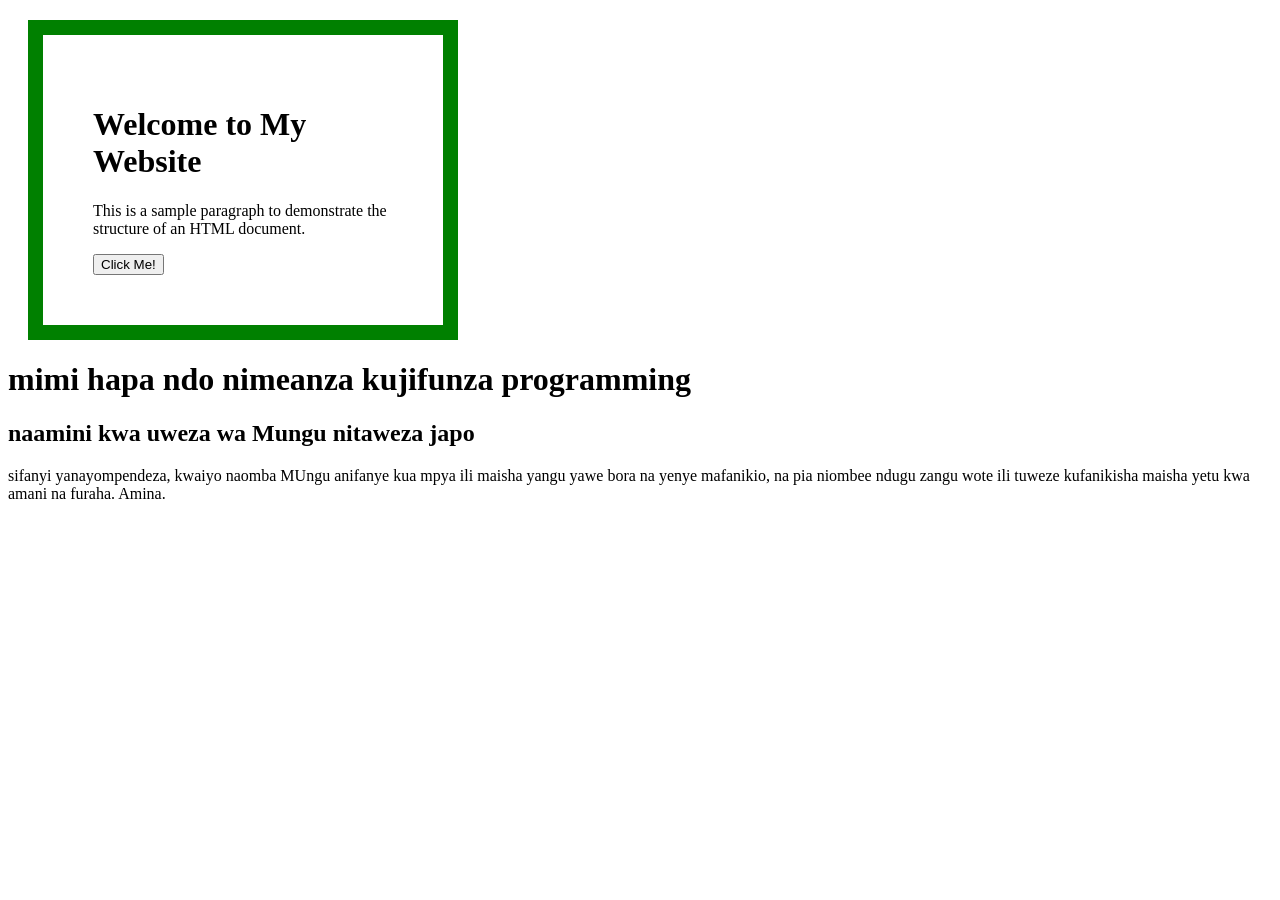
<file: index.html>
<!DOCTYPE html>
<html lang="en">
<head>
    <meta charset="UTF-8">
    <meta name="viewport" content="width=device-width, initial-scale=1.0">
    <title>Document</title>
    <link rel="stylesheet" href="style.css">
</head>
<body>
    <div class="container">
        <h1>Welcome to My Website</h1>
        <p>This is a sample paragraph to demonstrate the structure of an HTML document.</p>
        <button id="clickMeButton">Click Me!</button>
    </div class="container">
    <h1> mimi hapa ndo nimeanza kujifunza programming </h1>
    <h2>naamini kwa uweza wa Mungu nitaweza japo </h2>
sifanyi yanayompendeza, kwaiyo naomba MUngu anifanye kua mpya ili maisha yangu yawe bora na yenye mafanikio, na pia niombee ndugu zangu wote ili tuweze kufanikisha maisha yetu kwa amani na furaha. Amina.
</body>
</html>
</file>
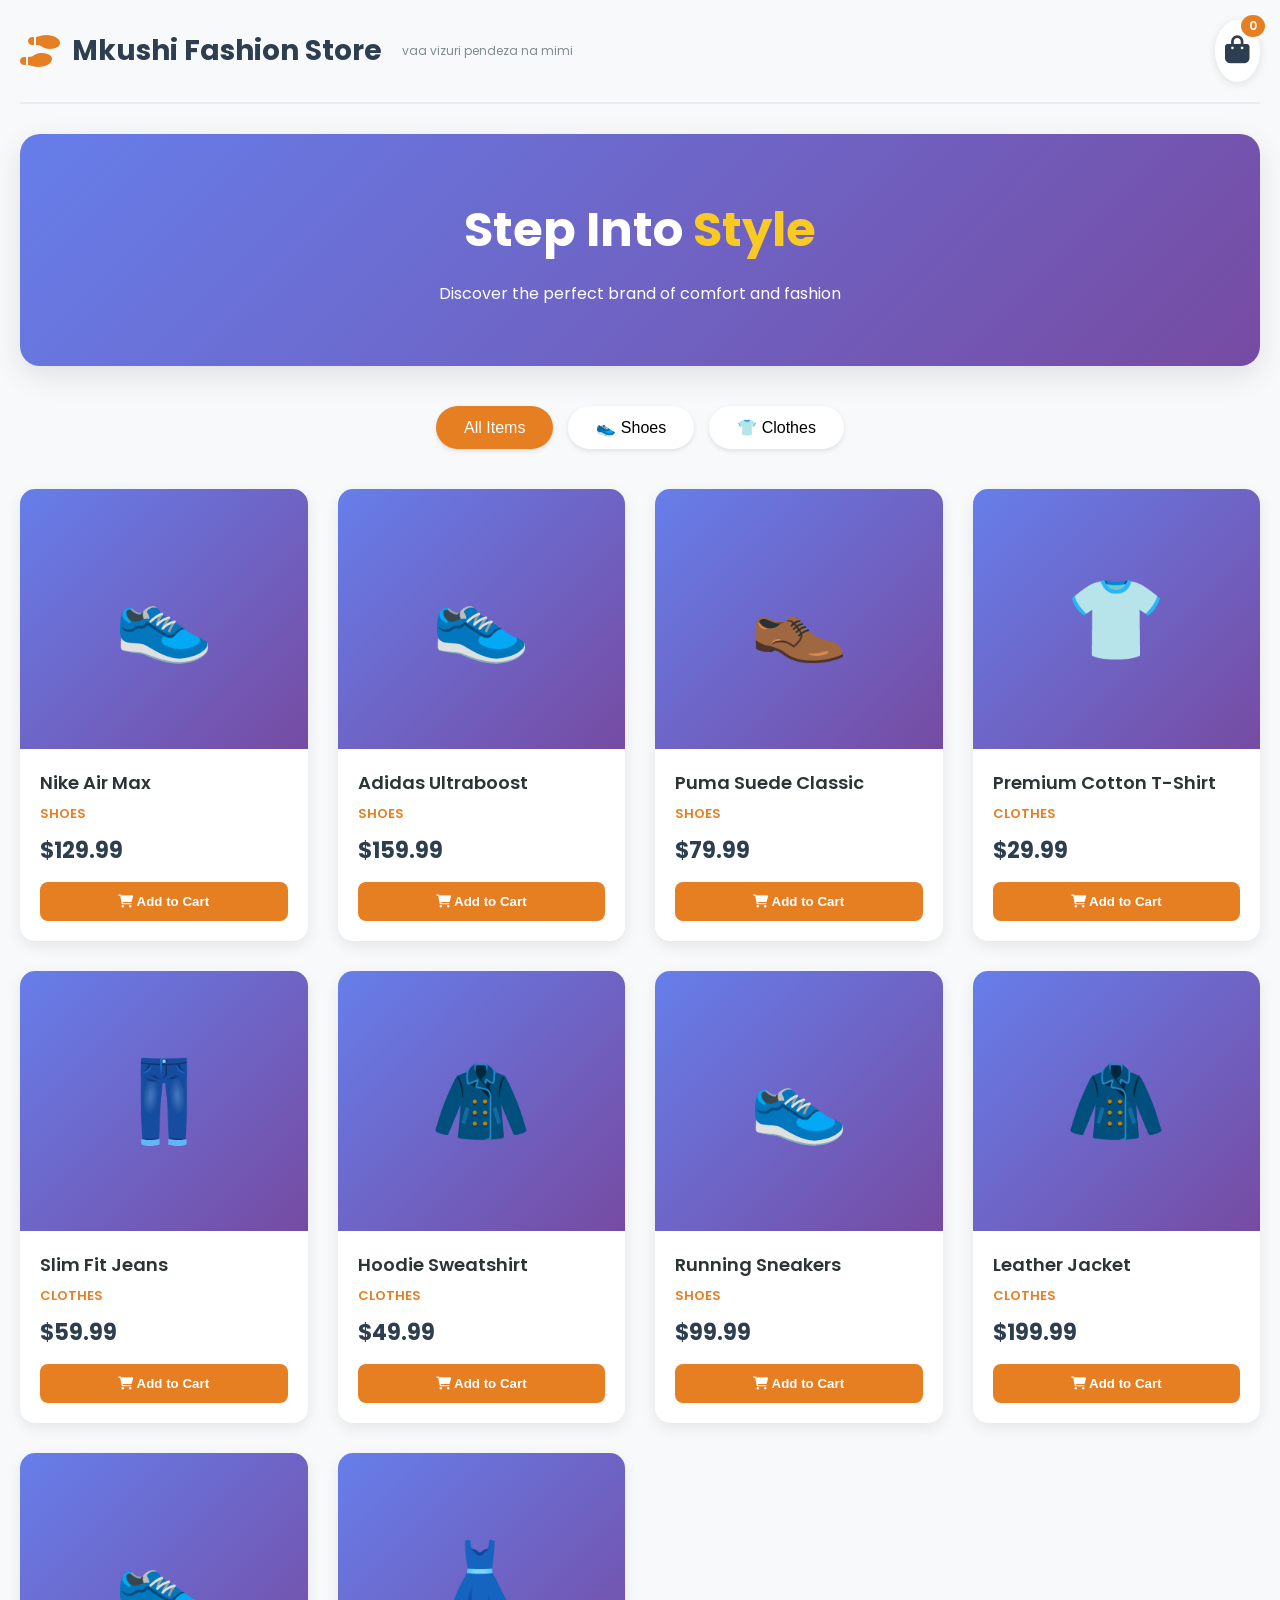
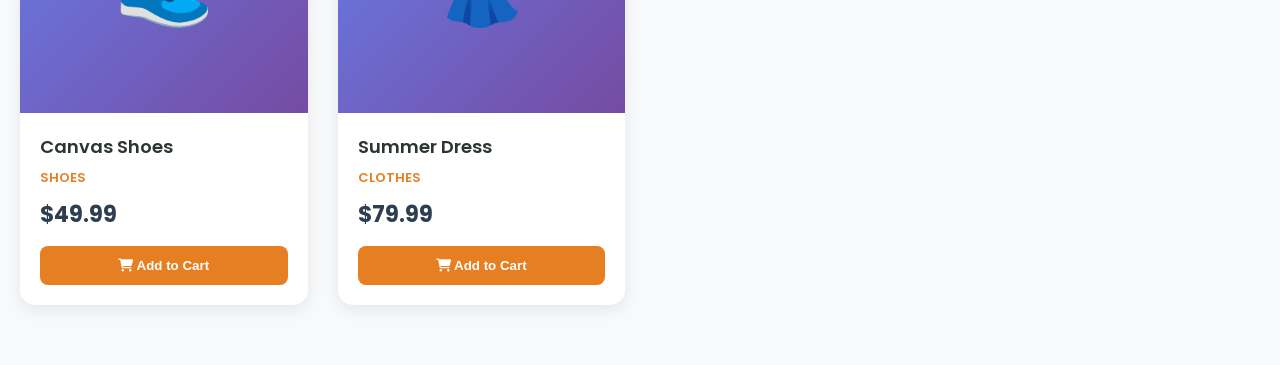
<file: my-website/index.html>
<!DOCTYPE html>
<html lang="en">
<head>
    <meta charset="UTF-8">
    <meta name="viewport" content="width=device-width, initial-scale=1.0">
    <title>SoleStyle | Premium Shoes & Clothes</title>
    <link rel="stylesheet" href="https://cdnjs.cloudflare.com/ajax/libs/font-awesome/6.0.0-beta3/css/all.min.css">
    <link href="https://fonts.googleapis.com/css2?family=Poppins:wght@300;400;500;600;700;800&display=swap" rel="stylesheet">
    <link rel="stylesheet" href="style.css">
</head>
<body>
    <div class="app">
        <!-- Header Navigation -->
        <nav class="navbar">
            <div class="logo">
                <i class="fas fa-shoe-prints"></i>
                <span>Mkushi Fashion Store</span>
                <small>vaa vizuri pendeza na mimi</small>
            </div>
            <div class="cart-icon" id="cartIcon">
                <i class="fas fa-shopping-bag"></i>
                <span class="cart-count" id="cartCounter">0</span>
            </div>
        </nav>

        <!-- Hero Section -->
        <section class="hero">
            <div class="hero-text">
                <h1>Step Into <span class="highlight">Style</span></h1>
                <p>Discover the perfect brand of comfort and fashion</p>
            </div>
        </section>

        <!-- Category Filters -->
        <div class="category-filters">
            <button class="filter-btn active" data-category="all">All Items</button>
            <button class="filter-btn" data-category="shoes">👟 Shoes</button>
            <button class="filter-btn" data-category="clothes">👕 Clothes</button>
        </div>

        <!-- Products Grid -->
        <div class="products-grid" id="productsContainer"></div>

        <!-- Cart Sidebar -->
        <div class="cart-overlay" id="cartOverlay"></div>
        <div class="cart-sidebar" id="cartSidebar">
            <div class="cart-header">
                <h3><i class="fas fa-shopping-cart"></i> Your Cart</h3>
                <button class="close-cart" id="closeCartBtn">&times;</button>
            </div>
            <div class="cart-items-list" id="cartItemsList">
                <div class="empty-cart">Your cart is empty</div>
            </div>
            <div class="cart-footer">
                <div class="cart-total">
                    <span>Total:</span>
                    <span id="cartTotal">$0.00</span>
                </div>
                <button class="checkout-btn" id="checkoutBtn">Proceed to Checkout <i class="fas fa-arrow-right"></i></button>
                <small class="secure-badge"><i class="fas fa-lock"></i> Secure transaction</small>
            </div>
        </div>

        <!-- Checkout Form Modal (Customer Info) -->
        <div class="modal" id="checkoutFormModal">
            <div class="modal-content" style="max-width: 500px;">
                <h2 style="margin-bottom: 20px; color: #2c3e50;"><i class="fas fa-user-check"></i> Customer Information</h2>
                <form id="checkoutForm">
                    <div class="form-group">
                        <label>Full Name *</label>
                        <input type="text" id="customerName" required placeholder="John Doe">
                    </div>
                    <div class="form-group">
                        <label>Email Address *</label>
                        <input type="email" id="customerEmail" required placeholder="john@example.com">
                    </div>
                    <div class="form-group">
                        <label>Phone Number *</label>
                        <input type="tel" id="customerPhone" required placeholder="+1 234 567 8900">
                    </div>
                    <div class="form-group">
                        <label>Shipping Address *</label>
                        <textarea id="customerAddress" required rows="3" placeholder="Street, City, State, Zip Code"></textarea>
                    </div>
                    <div class="form-group">
                        <label>Payment Method</label>
                        <select id="paymentMethod">
                            <option value="credit_card">Credit Card</option>
                            <option value="paypal">PayPal</option>
                            <option value="cash_on_delivery">Cash on Delivery</option>
                        </select>
                    </div>
                    <div class="form-actions">
                        <button type="button" class="cancel-btn" id="cancelCheckoutBtn">Cancel</button>
                        <button type="submit" class="submit-order-btn">Place Order <i class="fas fa-check"></i></button>
                    </div>
                </form>
            </div>
        </div>

        <!-- Order Success Modal -->
        <div class="modal" id="successModal">
            <div class="modal-content">
                <i class="fas fa-check-circle success-icon"></i>
                <h2>Order Confirmed! 🎉</h2>
                <p id="orderSuccessMessage">Thank you for your purchase. Your items will be shipped soon.</p>
                <button class="modal-btn" id="modalCloseBtn">Continue Shopping</button>
            </div>
        </div>

        <!-- Loading Spinner -->
        <div class="loading-spinner" id="loadingSpinner" style="display: none;">
            <div class="spinner"></div>
        </div>
    </div>

    <script src="app.js"></script>
</body>
</html>
</file>
<file: style.css>
div {
    width: 300px;
    border: 15px solid green;
    padding: 50px;
    margin: 20px;
}
</file>
<file: my-website/style.css>
* {
    margin: 0;
    padding: 0;
    box-sizing: border-box;
}

body {
    font-family: 'Poppins', sans-serif;
    background: #f8f9fa;
    color: #2d3436;
}

.app {
    max-width: 1400px;
    margin: 0 auto;
    padding: 0 20px;
}

/* Navbar */
.navbar {
    display: flex;
    justify-content: space-between;
    align-items: center;
    padding: 20px 0;
    border-bottom: 2px solid #e9ecef;
    margin-bottom: 30px;
}

.logo {
    display: flex;
    align-items: center;
    gap: 12px;
}

.logo i {
    font-size: 32px;
    color: #e67e22;
}

.logo span {
    font-size: 28px;
    font-weight: 700;
    color: #2c3e50;
}

.logo small {
    font-size: 12px;
    color: #7f8c8d;
    margin-left: 8px;
}

.cart-icon {
    position: relative;
    cursor: pointer;
    font-size: 28px;
    color: #2c3e50;
    transition: transform 0.2s;
    background: white;
    padding: 10px;
    border-radius: 50%;
    box-shadow: 0 2px 10px rgba(0,0,0,0.1);
}

.cart-icon:hover {
    transform: scale(1.1);
}

.cart-count {
    position: absolute;
    top: -5px;
    right: -5px;
    background: #e67e22;
    color: white;
    border-radius: 50%;
    padding: 2px 8px;
    font-size: 12px;
    font-weight: 600;
}

/* Hero Section */
.hero {
    background: linear-gradient(135deg, #667eea 0%, #764ba2 100%);
    border-radius: 20px;
    padding: 60px 40px;
    margin-bottom: 40px;
    text-align: center;
    color: white;
    box-shadow: 0 10px 30px rgba(0,0,0,0.1);
}

.hero h1 {
    font-size: 48px;
    margin-bottom: 15px;
}

.highlight {
    color: #f9ca24;
}

/* Filters */
.category-filters {
    display: flex;
    gap: 15px;
    justify-content: center;
    margin-bottom: 40px;
    flex-wrap: wrap;
}

.filter-btn {
    padding: 12px 28px;
    border: none;
    background: white;
    border-radius: 50px;
    font-size: 16px;
    font-weight: 500;
    cursor: pointer;
    transition: all 0.3s;
    box-shadow: 0 2px 5px rgba(0,0,0,0.1);
}

.filter-btn.active {
    background: #e67e22;
    color: white;
}

.filter-btn:hover {
    transform: translateY(-2px);
    box-shadow: 0 5px 15px rgba(0,0,0,0.2);
}

/* Products Grid */
.products-grid {
    display: grid;
    grid-template-columns: repeat(auto-fill, minmax(280px, 1fr));
    gap: 30px;
    margin-bottom: 60px;
}

.product-card {
    background: white;
    border-radius: 15px;
    overflow: hidden;
    box-shadow: 0 5px 15px rgba(0,0,0,0.08);
    transition: transform 0.3s, box-shadow 0.3s;
}

.product-card:hover {
    transform: translateY(-5px);
    box-shadow: 0 10px 25px rgba(0,0,0,0.15);
}

.product-image {
    width: 100%;
    height: 260px;
    background: linear-gradient(135deg, #667eea 0%, #764ba2 100%);
    display: flex;
    align-items: center;
    justify-content: center;
    font-size: 80px;
}

.product-info {
    padding: 20px;
}

.product-title {
    font-size: 18px;
    font-weight: 600;
    margin-bottom: 8px;
}

.product-category {
    font-size: 13px;
    color: #e67e22;
    margin-bottom: 10px;
    text-transform: uppercase;
    font-weight: 600;
}

.product-price {
    font-size: 22px;
    font-weight: 700;
    color: #2c3e50;
    margin-bottom: 15px;
}

.add-to-cart {
    width: 100%;
    padding: 12px;
    background: #e67e22;
    color: white;
    border: none;
    border-radius: 8px;
    font-weight: 600;
    cursor: pointer;
    transition: background 0.3s;
}

.add-to-cart:hover {
    background: #d35400;
}

/* Cart Sidebar */
.cart-overlay {
    position: fixed;
    top: 0;
    left: 0;
    width: 100%;
    height: 100%;
    background: rgba(0,0,0,0.5);
    z-index: 1000;
    display: none;
}

.cart-sidebar {
    position: fixed;
    top: 0;
    right: -400px;
    width: 380px;
    height: 100%;
    background: white;
    box-shadow: -5px 0 15px rgba(0,0,0,0.1);
    z-index: 1001;
    transition: right 0.3s;
    display: flex;
    flex-direction: column;
}

.cart-sidebar.open {
    right: 0;
}

.cart-header {
    padding: 20px;
    border-bottom: 1px solid #e9ecef;
    display: flex;
    justify-content: space-between;
    align-items: center;
    background: #2c3e50;
    color: white;
    border-radius: 15px 0 0 0;
}

.close-cart {
    font-size: 30px;
    background: none;
    border: none;
    cursor: pointer;
    color: white;
}

.cart-items-list {
    flex: 1;
    overflow-y: auto;
    padding: 20px;
}

.cart-item {
    display: flex;
    gap: 15px;
    padding: 15px 0;
    border-bottom: 1px solid #e9ecef;
}

.cart-item-image {
    width: 70px;
    height: 70px;
    background: linear-gradient(135deg, #667eea 0%, #764ba2 100%);
    border-radius: 10px;
    display: flex;
    align-items: center;
    justify-content: center;
    font-size: 30px;
}

.cart-item-details {
    flex: 1;
}

.cart-item-title {
    font-weight: 600;
    margin-bottom: 5px;
}

.cart-item-price {
    color: #e67e22;
    font-weight: 600;
}

.cart-item-actions {
    display: flex;
    gap: 10px;
    align-items: center;
    margin-top: 8px;
}

.quantity-btn {
    background: #e9ecef;
    border: none;
    width: 25px;
    height: 25px;
    border-radius: 5px;
    cursor: pointer;
    font-weight: bold;
}

.remove-item {
    color: #e74c3c;
    cursor: pointer;
    font-size: 14px;
}

.cart-footer {
    padding: 20px;
    border-top: 2px solid #e9ecef;
}

.cart-total {
    display: flex;
    justify-content: space-between;
    font-size: 22px;
    font-weight: 700;
    margin-bottom: 20px;
}

.checkout-btn {
    width: 100%;
    padding: 15px;
    background: #27ae60;
    color: white;
    border: none;
    border-radius: 10px;
    font-weight: 600;
    cursor: pointer;
    transition: background 0.3s;
}

.checkout-btn:hover {
    background: #229954;
}

.secure-badge {
    display: block;
    text-align: center;
    margin-top: 10px;
    color: #7f8c8d;
    font-size: 12px;
}

/* Modal Styles */
.modal {
    position: fixed;
    top: 0;
    left: 0;
    width: 100%;
    height: 100%;
    background: rgba(0,0,0,0.5);
    display: none;
    justify-content: center;
    align-items: center;
    z-index: 2000;
}

.modal-content {
    background: white;
    padding: 40px;
    border-radius: 20px;
    text-align: center;
    max-width: 500px;
    width: 90%;
    animation: fadeInUp 0.3s ease;
}

@keyframes fadeInUp {
    from {
        opacity: 0;
        transform: translateY(30px);
    }
    to {
        opacity: 1;
        transform: translateY(0);
    }
}

.success-icon {
    font-size: 70px;
    color: #27ae60;
    margin-bottom: 20px;
}

.modal-btn {
    margin-top: 20px;
    padding: 12px 30px;
    background: #e67e22;
    color: white;
    border: none;
    border-radius: 8px;
    cursor: pointer;
    font-weight: 600;
}

/* Form Styles */
.form-group {
    margin-bottom: 20px;
    text-align: left;
}

.form-group label {
    display: block;
    margin-bottom: 8px;
    font-weight: 600;
    color: #2c3e50;
}

.form-group input,
.form-group textarea,
.form-group select {
    width: 100%;
    padding: 12px;
    border: 2px solid #e9ecef;
    border-radius: 8px;
    font-family: 'Poppins', sans-serif;
    font-size: 14px;
    transition: border-color 0.3s;
}

.form-group input:focus,
.form-group textarea:focus,
.form-group select:focus {
    outline: none;
    border-color: #e67e22;
}

.form-actions {
    display: flex;
    gap: 15px;
    justify-content: flex-end;
    margin-top: 25px;
}

.cancel-btn {
    padding: 12px 24px;
    background: #e74c3c;
    color: white;
    border: none;
    border-radius: 8px;
    cursor: pointer;
    font-weight: 600;
    transition: background 0.3s;
}

.cancel-btn:hover {
    background: #c0392b;
}

.submit-order-btn {
    padding: 12px 24px;
    background: #27ae60;
    color: white;
    border: none;
    border-radius: 8px;
    cursor: pointer;
    font-weight: 600;
    transition: background 0.3s;
}

.submit-order-btn:hover {
    background: #229954;
}

/* Loading Spinner */
.loading-spinner {
    position: fixed;
    top: 50%;
    left: 50%;
    transform: translate(-50%, -50%);
    z-index: 3000;
}

.spinner {
    border: 4px solid #f3f3f3;
    border-top: 4px solid #e67e22;
    border-radius: 50%;
    width: 50px;
    height: 50px;
    animation: spin 1s linear infinite;
}

@keyframes spin {
    0% { transform: rotate(0deg); }
    100% { transform: rotate(360deg); }
}

.empty-cart {
    text-align: center;
    color: #7f8c8d;
    padding: 40px;
}

/* Notification Animation */
@keyframes slideInRight {
    from {
        transform: translateX(100%);
        opacity: 0;
    }
    to {
        transform: translateX(0);
        opacity: 1;
    }
}

@keyframes slideOutRight {
    from {
        transform: translateX(0);
        opacity: 1;
    }
    to {
        transform: translateX(100%);
        opacity: 0;
    }
}

/* Responsive Design */
@media (max-width: 768px) {
    .hero h1 {
        font-size: 32px;
    }
    
    .products-grid {
        grid-template-columns: repeat(auto-fill, minmax(250px, 1fr));
        gap: 20px;
    }
    
    .cart-sidebar {
        width: 100%;
        right: -100%;
    }
    
    .modal-content {
        padding: 30px 20px;
        width: 95%;
    }
}
</file>
